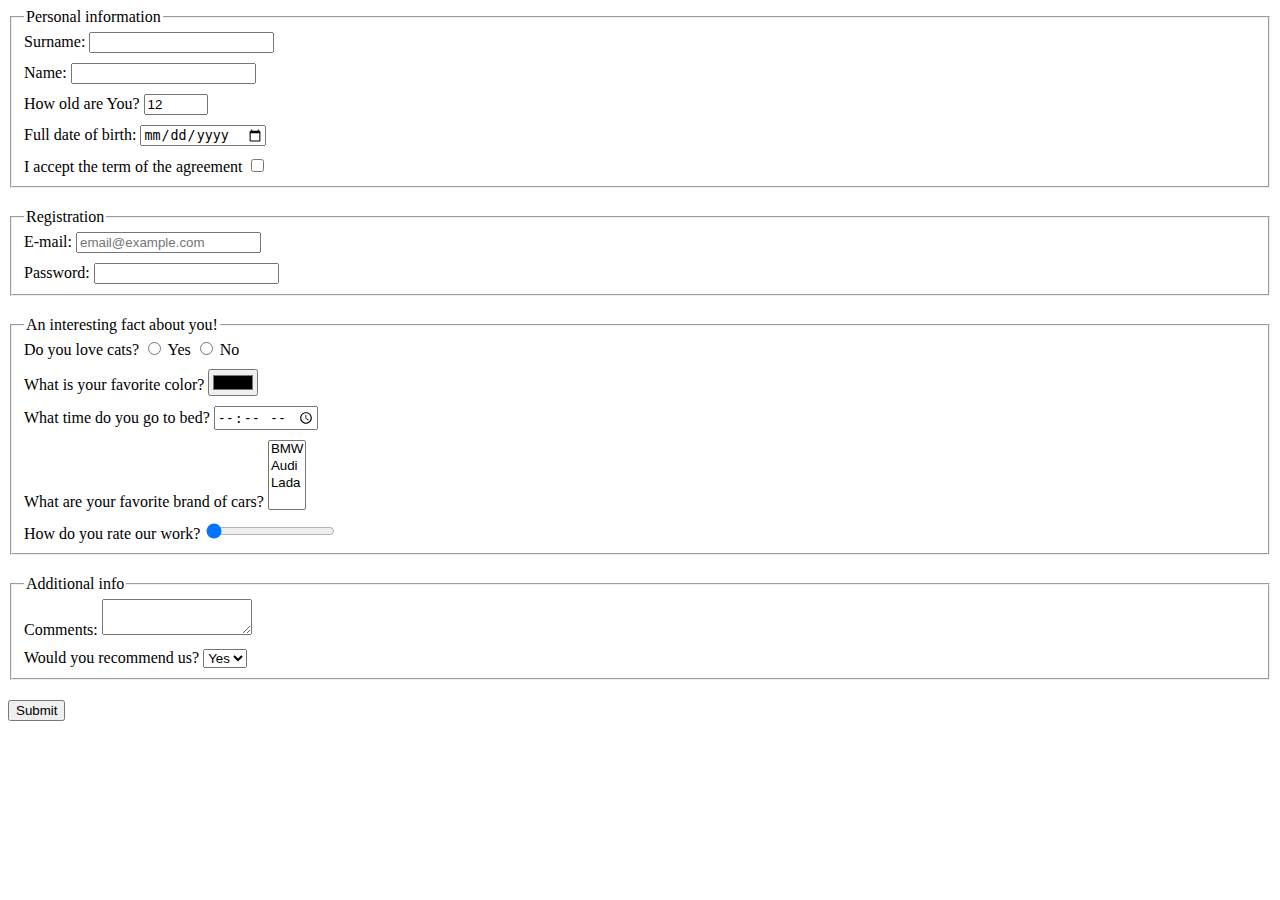
<file: index.html>
<!doctype html><html lang="en"><head><meta charset="UTF-8"><meta name="viewport" content="width=device-width, user-scalable=no, initial-scale=1.0, maximum-scale=1.0, minimum-scale=1.0"><meta http-equiv="X-UA-Compatible" content="ie=edge"><title>HTML Form</title><link rel="stylesheet" href="style.cf0be3d2.css"></head><body> <form action="https://mate-academy-form-lesson.herokuapp.com/create-application" method="post"> <fieldset class="block"> <legend>Personal information</legend> <div class="form-field"> <label for="Surname:"> Surname: </label> <input type="text" name="Surname:" id="Surname:"> </div> <div class="form-field"> <label for="Name:"> Name: </label> <input type="text" name="Name:" id="Name:"> </div> <div class="form-field"> <label for="HowOldAreYou?"> How old are You? </label> <input type="number" name="HowOldAreYou?" value="12" min="1" max="100" id="HowOldAreYou?"> </div> <div class="form-field"> <label for="FullDateOfBirth:"> Full date of birth: </label> <input type="date" name="FullDateOfBirth:" id="FullDateOfBirth:"> </div> <div class="form-field"> <label for="IAcceptTheTermOfTheAgreement" class="last-input"> I accept the term of the agreement </label> <input type="checkbox" name="term" id="IAcceptTheTermOfTheAgreement" required> </div> </fieldset> <fieldset class="block"> <legend>Registration</legend> <label class="form-field"> E-mail: <input type="email" name="E-mail:" placeholder="email@example.com"> </label> <label class="form-field"> Password: <input class="last-input" type="password" name="Password:" minlength="5" maxlength="10" required> </label> </fieldset> <fieldset class="block"> <legend>An interesting fact about you!</legend> <div class="form-field"> Do you love cats? <label> <input type="radio" name="cats" value="yes"> Yes </label> <label> <input type="radio" name="cats" value="no"> No </label> </div> <label class="form-field"> What is your favorite color? <input type="color" name="color"> </label> <label class="form-field"> What time do you go to bed? <input type="time" name="time"> </label> <label class="form-field"> What are your favorite brand of cars? <select name="brand" required multiple> <option value="bmv">BMW</option> <option value="audi">Audi</option> <option value="lada">Lada</option> </select> </label> <label class="form-field"> How do you rate our work? <input class="last-input" type="range" name="volume" value="0" min="0" max="10"> </label> </fieldset> <fieldset class="block"> <legend>Additional info</legend> <label class="form-field"> Comments: <textarea name="comments" cols="16" rows="2" autocomplete="off"></textarea> </label> <label class="form-field"> Would you recommend us? <select name="recomend" class="last-input"> <option value="yes">Yes</option> <option value="no">No</option> </select> </label> </fieldset> <div class="block"> <button type="submit">Submit</button> </div> </form> <script type="text/javascript" src="main.e97352c4.js"></script> </body></html>
</file>
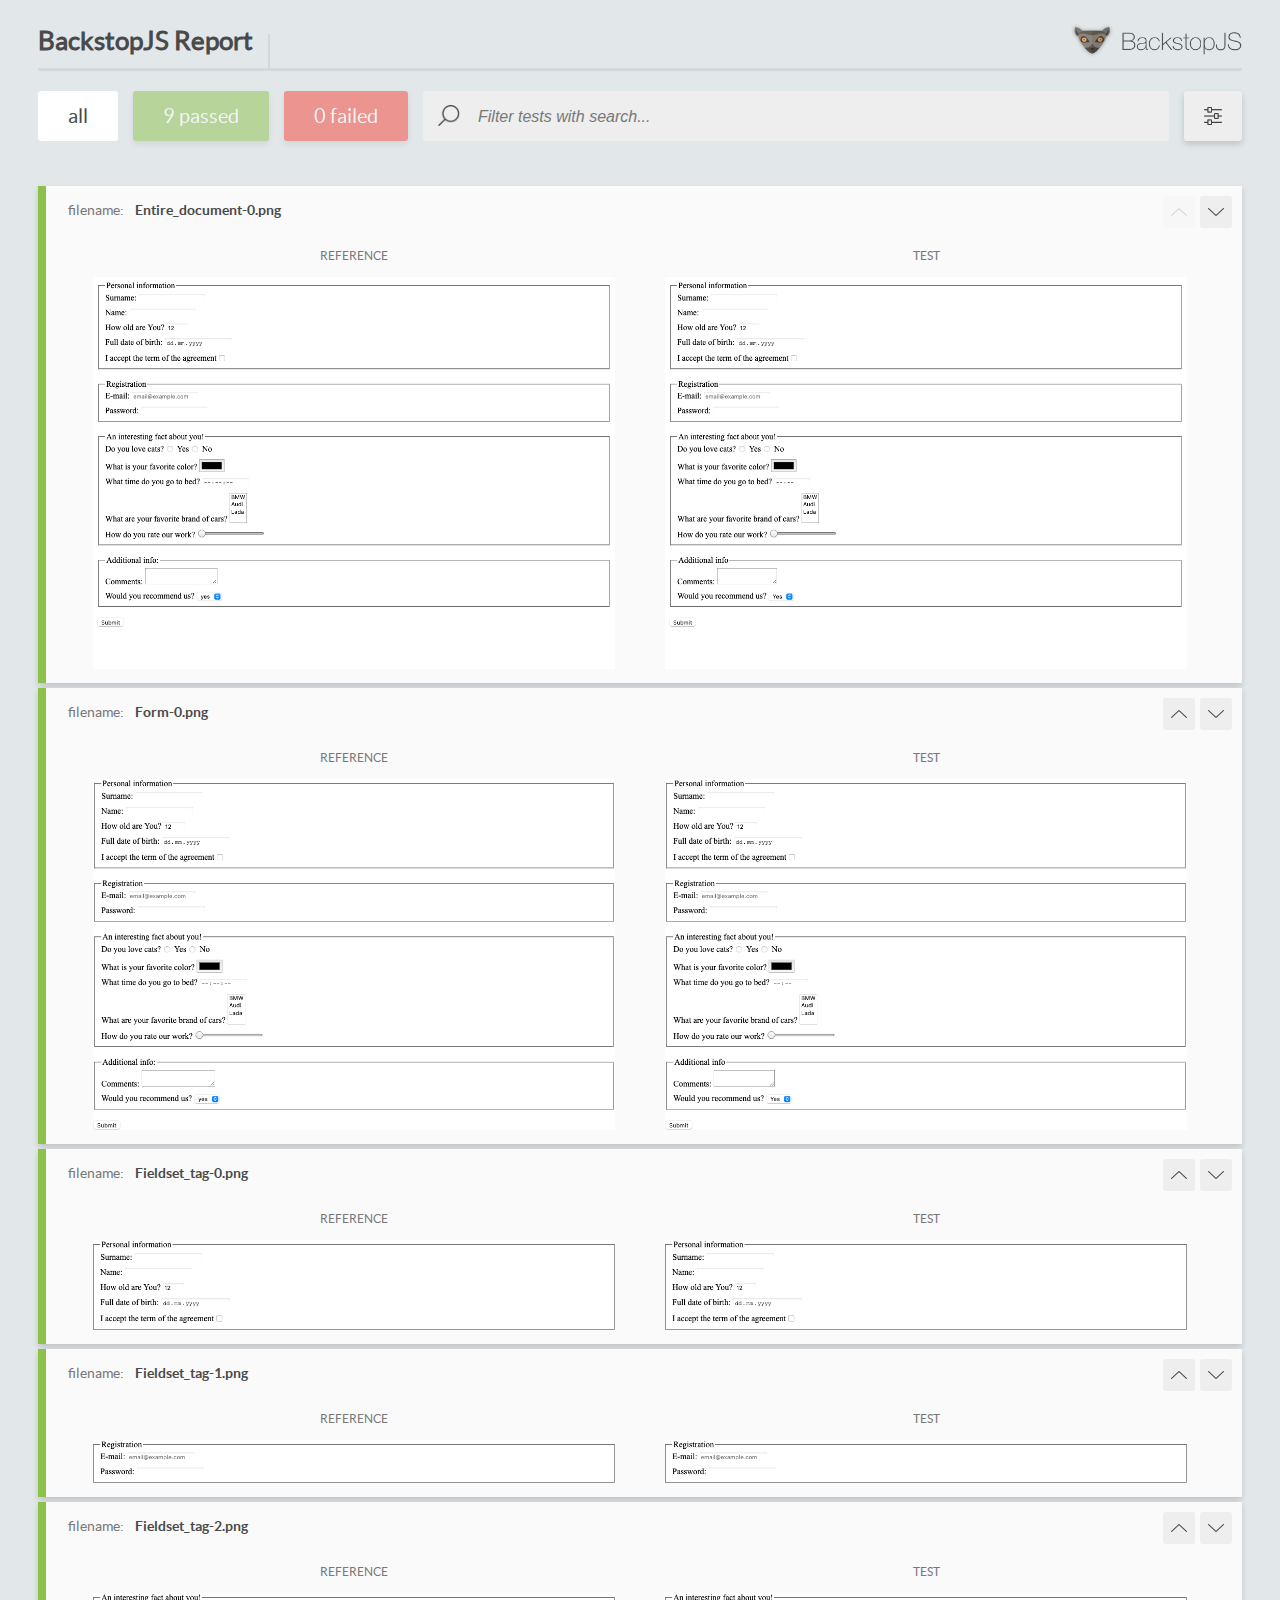
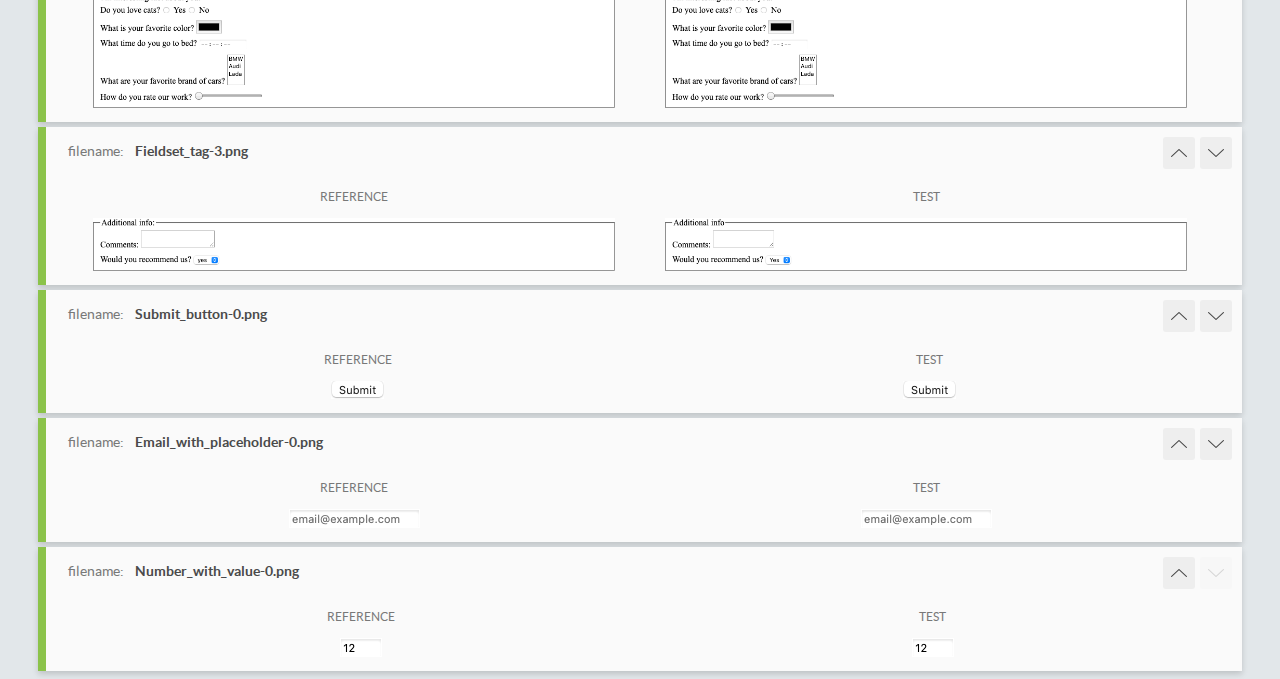
<file: report/html_report/index.html>
<!DOCTYPE html>
<html>
  <head>
    <meta charset="utf-8">
    <title>BackstopJS Report</title>

    <style>
      @font-face {
          font-family: 'latoregular';
          src: url('./assets/fonts/lato-regular-webfont.woff2') format('woff2'),
              url('./assets/fonts/lato-regular-webfont.woff') format('woff');
          font-weight: 400;
          font-style: normal;
      }
      @font-face {
          font-family: 'latobold';
          src: url('./assets/fonts/lato-bold-webfont.woff2') format('woff2'),
              url('./assets/fonts/lato-bold-webfont.woff') format('woff');
          font-weight: 700;
          font-style: normal;
      }

      .ReactModal__Body--open {
          overflow: hidden;
      }
      .ReactModal__Body--open .header {
        display: none;
      }

    </style>
  </head>
  <body style="background-color: #E2E7EA">
    <div id="root">

    </div>
    <script type="text/javascript">
      function report (report) { // eslint-disable-line no-unused-vars
        window.tests = report;
      }
    </script>
    <script type="text/javascript" src="config.js"></script>
    <script type="text/javascript" src="index_bundle.js"></script>
  </body>
</html>
</file>
<file: style.cf0be3d2.css>
.form-field{display:block;margin-bottom:10px}.block{margin-bottom:20px;padding-bottom:0}
/*# sourceMappingURL=style.cf0be3d2.css.map */
</file>
